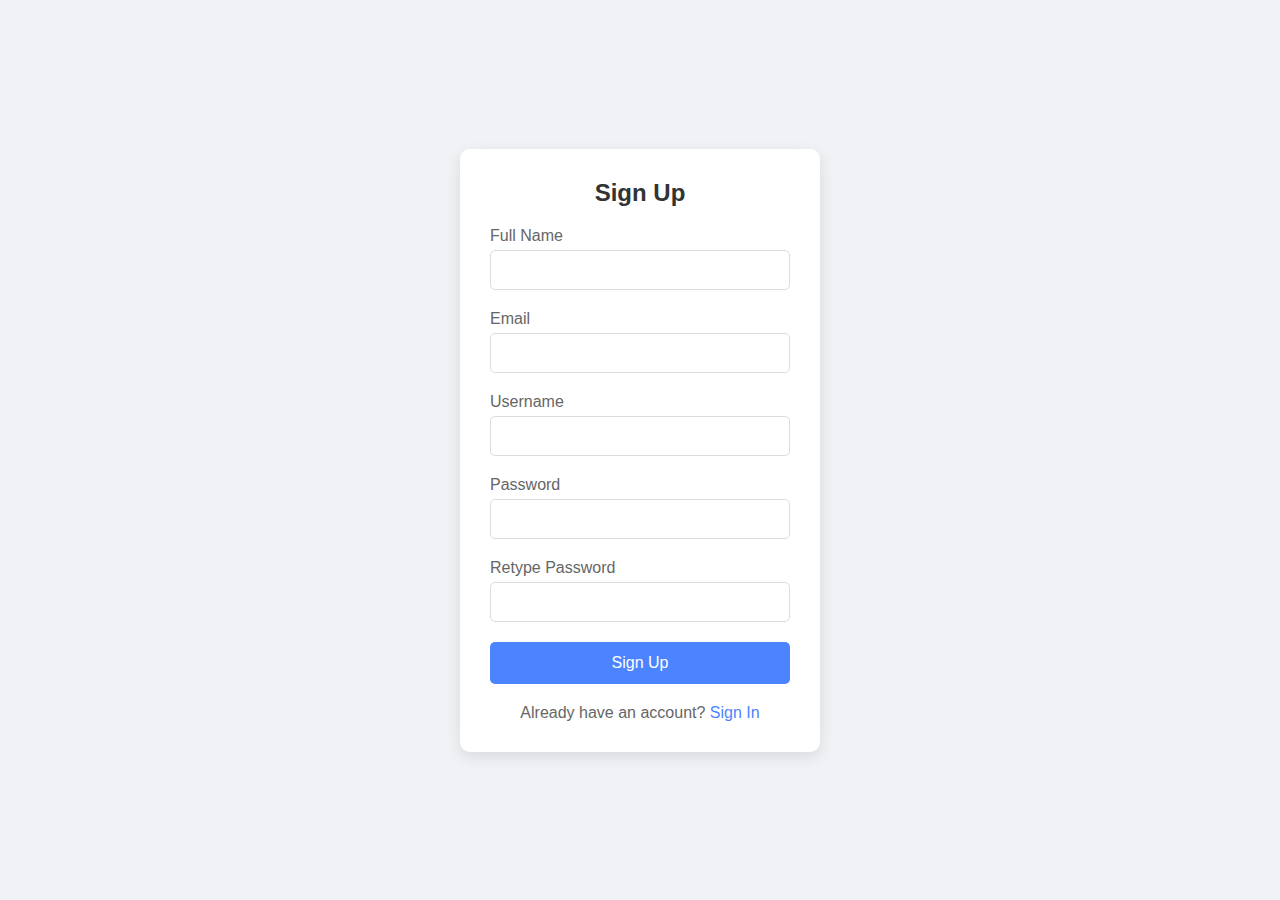
<file: index.html>
<!DOCTYPE html>
<html lang="en">
<head>
    <meta charset="UTF-8">
    <meta name="viewport" content="width=device-width, initial-scale=1.0">
    <title>Authentication System</title>
    <link rel="stylesheet" href="styles.css">
</head>
<body>
    <!-- Sign Up Form -->
    <div class="container" id="signup-container">
        <form class="form" id="signup-form">
            <h2>Sign Up</h2>
            <div class="form-group">
                <label for="signup-name">Full Name</label>
                <input type="text" id="signup-name" required>
            </div>
            <div class="form-group">
                <label for="signup-email">Email</label>
                <input type="email" id="signup-email" required>
            </div>
            <div class="form-group">
                <label for="signup-username">Username</label>
                <input type="text" id="signup-username" required>
            </div>
            <div class="form-group">
                <label for="signup-password">Password</label>
                <input type="password" id="signup-password" required>
            </div>
            <div class="form-group">
                <label for="signup-retype-password">Retype Password</label>
                <input type="password" id="signup-retype-password" required>
            </div>
            <button type="submit" class="btn" id="signup-btn">Sign Up</button>
            <div class="switch">
                Already have an account? <a href="#" id="show-signin">Sign In</a>
            </div>
            <div class="error-message" id="signup-error"></div>
        </form>
    </div>

    <!-- Sign In Form -->
    <div class="container" id="signin-container" style="display: none;">
        <form class="form" id="signin-form">
            <h2>Sign In</h2>
            <div class="form-group">
                <label for="signin-username">Username</label>
                <input type="text" id="signin-username" required>
            </div>
            <div class="form-group">
                <label for="signin-password">Password</label>
                <input type="password" id="signin-password" required>
            </div>
            <button type="submit" class="btn" id="signin-btn">Sign In</button>
            <div class="switch">
                Don't have an account? <a href="#" id="show-signup">Sign Up</a>
            </div>
            <div class="error-message" id="signin-error"></div>
        </form>
    </div>
    <script src="script.js"></script>
</body>
</html>
</file>
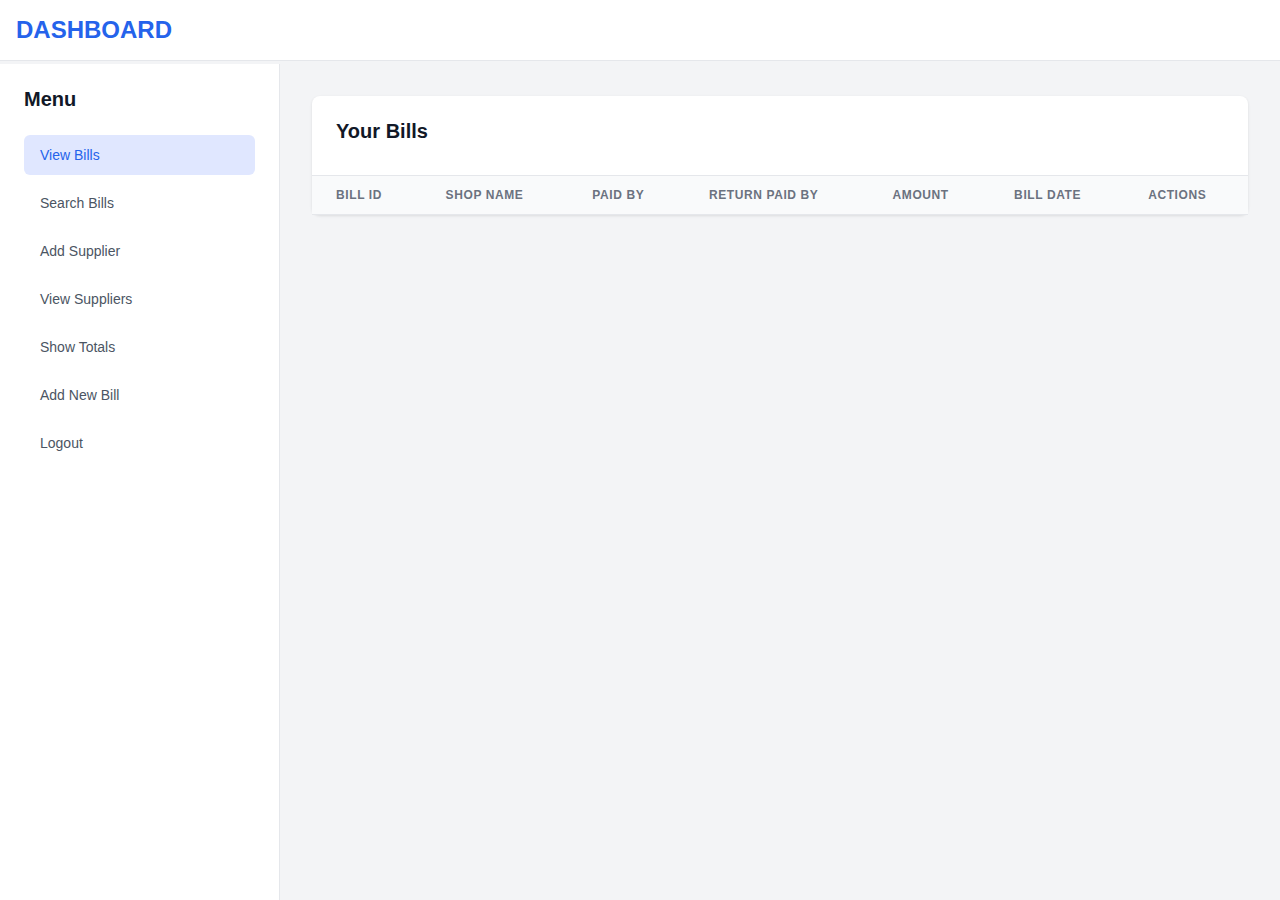
<file: dashboard.html>
<!DOCTYPE html>
<html lang="en">
<head>
    <meta charset="UTF-8">
    <meta name="viewport" content="width=device-width, initial-scale=1.0">
    <title>Bill Management Dashboard</title>
    <link rel="stylesheet" href="dashboard.css">
    <link href="https://fonts.googleapis.com/css2?family=Inter:wght@400;500;600&display=swap" rel="stylesheet">
</head>
<body>
    <!-- Header -->
    <header class="dashboard-header">
        <div class="header-logo">DASHBOARD</div>
    </header>

    <div class="dashboard-container">
        <!-- Sidebar -->
        <div class="sidebar">
            <h2>Menu</h2>
            <ul>
                <li><a href="#" id="viewBills" class="active">
                    <span>View Bills</span>
                </a></li>
                <li><a href="#" id="searchBills">
                    <span>Search Bills</span>
                </a></li>
                <li><a href="#" id="addSupplier">
                    <span>Add Supplier</span>
                </a></li>
                <li><a href="#" id="viewSuppliers">
                    <span>View Suppliers</span>
                </a></li>
                <li><a href="#" id="showTotals">
                    <span>Show Totals</span>
                </a></li>
                <li><a href="#" id="addBillButton">
                    <span>Add New Bill</span>
                </a></li>
                <li><a href="#" id="logoutButton">
                    <span>Logout</span>
                </a></li>
            </ul>
        </div>

        <!-- Main Content -->
        <div class="main-content">
                        <!-- Bill Section -->
            <div class="card bill-section" id="billSection">
                <div class="card-header">
                    <h2 class="card-title">Your Bills</h2>
                </div>
                <table>
                    <thead>
                        <tr>
                            <th>Bill ID</th>
                            <th>Shop Name</th>
                            <th>Paid By</th>
                            <th>Return Paid By</th>
                            <th>Amount</th>
                            <th>Bill Date</th>
                            <th>Actions</th>
                        </tr>
                    </thead>
                    <tbody id="billsTableBody">
                        <!-- Bills will be added here dynamically -->
                    </tbody>
                </table>
            </div>

            <!-- Totals Section -->
            <div class="card totals-section" id="totalsSection" style="display:none;">
                <div class="card-header">
                    <h2 class="card-title">Bill Totals</h2>
                </div>
                <div class="card-content">
                    <p id="totalAmount" class="text-xl font-bold"></p>
                </div>
            </div>

            <!-- Search Section -->
            <div class="card search-section" id="searchSection" style="display:none;">
                <div class="card-header">
                    <h2 class="card-title">Search Bills</h2>
                </div>
                <div class="search-controls">
                    <input type="text" class="search-input" placeholder="Search bills...">
                    <select class="filter-select">
                        <option>Filter by date</option>
                        <option>Last 7 days</option>
                        <option>Last 30 days</option>
                        <option>Last 90 days</option>
                    </select>
                </div>
                <table>
                    <thead>
                        <tr>
                            <th>Bill ID</th>
                            <th>Shop Name</th>
                            <th>Amount</th>
                            <th>Bill Date</th>
                        </tr>
                    </thead>
                    <tbody id="searchResults">
                        <!-- Search results will be added here dynamically -->
                    </tbody>
                </table>
            </div>

            <!-- Add Bill Section -->
            <div class="card add-bill-section" id="addBillSection" style="display:none;">
                <div class="card-header">
                    <h2 class="card-title">Add New Bill</h2>
                </div>
                <form id="addBillForm" class="card-content">
                    <div class="form-group">
                        <label for="shopName">Shop Name:</label>
                        <input type="text" id="shopName" name="shopName" required>
                    </div>

                    <div class="form-group">
                        <h3>Items</h3>
                        <div id="itemsSection">
                            <!-- Dynamically added items go here -->
                        </div>
                        <button type="button" id="addMoreItemsButton" class="action-button">Add More Items</button>
                    </div>

                    <div class="form-group">
                        <label for="amount">Amount:</label>
                        <input type="number" id="amount" name="amount" required>
                    </div>

                    <div class="form-group">
                        <label for="paidBy">Paid By:</label>
                        <input type="text" id="paidBy" name="paidBy" required>
                    </div>

                    <div class="form-group">
                        <label for="returnPaidBy">Return Paid By:</label>
                        <input type="text" id="returnPaidBy" name="returnPaidBy" required>
                    </div>

                    <div class="form-group">
                        <label for="billImage">Bill Image:</label>
                        <input type="file" id="billImage" name="billImage" accept="image/*" required>
                    </div>

                    <div class="form-group">
                        <label for="billDate">Bill Date:</label>
                        <input type="date" id="billDate" name="billDate" required>
                    </div>

                    <button type="submit" id="submitButton">Add Bill</button>
                    <div id="loadingSpinnerBill" class="spinner" style="display:none;"></div>
                </form>
            </div>

            <!-- Add Supplier Section -->
            <div class="card add-supplier-section" id="addSupplierSection" style="display:none;">
                <div class="card-header">
                    <h2 class="card-title">Add New Supplier</h2>
                </div>
                <form id="addSupplierForm" class="card-content">
                    <div class="form-group">
                        <label for="supplierName">Supplier Name:</label>
                        <input type="text" id="supplierName" name="supplierName" required>
                    </div>

                    <div class="form-group">
                        <label for="supplierContact">Supplier Contact:</label>
                        <input type="text" id="supplierContact" name="supplierContact" required>
                    </div>

                    <div class="form-group">
                        <label for="supplierShop">Supplier Shop Name:</label>
                        <input type="text" id="supplierShop" name="supplierShop" required>
                    </div>

                    <div class="form-group">
                        <label for="supplierAddress">Address (Google Map Link):</label>
                        <input type="text" id="supplierAddress" name="supplierAddress" required>
                    </div>

                    <button type="submit">Add Supplier</button>
                    <div id="loadingSpinnerSupplier" class="spinner" style="display:none;"></div>
                </form>
            </div>

            <!-- View Suppliers Section -->
            <div class="card supplier-section" id="supplierSection" style="display:none;">
                <div class="card-header">
                    <h2 class="card-title">Your Suppliers</h2>
                </div>
                <table>
                    <thead>
                        <tr>
                            <th>Supplier ID</th>
                            <th>Name</th>
                            <th>Contact</th>
                            <th>Shop</th>
                            <th>Address</th>
                            <th>Actions</th>
                        </tr>
                    </thead>
                    <tbody id="suppliersTableBody">
                        <!-- Suppliers will be added here dynamically -->
                    </tbody>
                </table>
            </div>
        </div>
    </div>

    <script src="dashboard.js"></script>
</body>
</html>
</file>
<file: styles.css>
* {
    margin: 0;
    padding: 0;
    box-sizing: border-box;
    font-family: Arial, sans-serif;
}

body {
    display: flex;
    justify-content: center;
    align-items: center;
    min-height: 100vh;
    background: #f0f2f5;
}

.container {
    position: relative;
    width: 100%;
    max-width: 400px;
    padding: 20px;
    animation: fadeIn 0.5s ease-in-out;
}

.form {
    background: white;
    padding: 30px;
    border-radius: 10px;
    box-shadow: 0 5px 15px rgba(0, 0, 0, 0.1);
}

.form h2 {
    margin-bottom: 20px;
    color: #333;
    text-align: center;
}

.form-group {
    margin-bottom: 20px;
}

.form-group label {
    display: block;
    margin-bottom: 5px;
    color: #666;
}

.form-group input {
    width: 100%;
    padding: 10px;
    border: 1px solid #ddd;
    border-radius: 5px;
    font-size: 16px;
}

.form-group input:focus {
    outline: none;
    border-color: #4c84ff;
}

.error-input {
    border-color: #ff4444 !important;
}

.btn {
    width: 100%;
    padding: 12px;
    background: #4c84ff;
    border: none;
    border-radius: 5px;
    color: white;
    font-size: 16px;
    cursor: pointer;
    transition: background 0.3s;
}

.btn:hover {
    background: #3367d6;
}

.btn.loading::after {
    content: '';
    display: inline-block;
    width: 16px;
    height: 16px;
    border: 2px solid rgba(255, 255, 255, 0.3);
    border-top-color: #fff;
    border-radius: 50%;
    animation: spin 1s linear infinite;
    margin-left: 8px;
    vertical-align: middle;
}

.switch {
    margin-top: 20px;
    text-align: center;
    color: #666;
}

.switch a {
    color: #4c84ff;
    text-decoration: none;
}

.error-message {
    color: #ff4444;
    margin-top: 10px;
    text-align: center;
    display: none;
}

@keyframes spin {
    0% { transform: rotate(0deg); }
    100% { transform: rotate(360deg); }
}

@keyframes fadeIn {
    from { opacity: 0; }
    to { opacity: 1; }
}

/* Previous styles remain the same... */
/* Dashboard Title Bar */
.dashboard-title-bar {
    background-color: white;
    padding: 1rem 2rem;
    border-bottom: 1px solid #e5e7eb;
    margin-bottom: 1.5rem;
    box-shadow: 0 1px 3px rgba(0, 0, 0, 0.05);
}

.dashboard-title {
    font-size: 1.5rem;
    color: #111827;
    font-weight: 600;
}

.dashboard-subtitle {
    color: #6b7280;
    font-size: 0.875rem;
    margin-top: 0.25rem;
}

/* Breadcrumb navigation */
.breadcrumb {
    display: flex;
    align-items: center;
    gap: 0.5rem;
    margin-bottom: 1rem;
    font-size: 0.875rem;
    color: #6b7280;
}

.breadcrumb a {
    color: #2563eb;
    text-decoration: none;
}

.breadcrumb span::after {
    content: '/';
    margin-left: 0.5rem;
    color: #d1d5db;
}

/* Enhanced card styles */
.card {
    transition: transform 0.2s, box-shadow 0.2s;
}

.card:hover {
    transform: translateY(-2px);
    box-shadow: 0 4px 6px rgba(0, 0, 0, 0.1);
}

/* Quick action buttons */
.quick-actions {
    display: flex;
    gap: 1rem;
    margin-bottom: 1.5rem;
}

.action-button {
    display: flex;
    align-items: center;
    gap: 0.5rem;
    padding: 0.75rem 1.5rem;
    background-color: white;
    border: 1px solid #e5e7eb;
    border-radius: 0.5rem;
    color: #374151;
    font-size: 0.875rem;
    font-weight: 500;
    cursor: pointer;
    transition: all 0.2s;
}

.action-button:hover {
    background-color: #f9fafb;
    border-color: #d1d5db;
}

/* Enhanced table interactions */
table tr {
    transition: background-color 0.2s;
}

table tr:hover {
    background-color: #f9fafb;
}

/* Enhanced form styles */
.form-group {
    position: relative;
}

input:focus {
    outline: none;
    border-color: #2563eb;
    box-shadow: 0 0 0 3px rgba(37, 99, 235, 0.1);
}

/* Tooltips */
.tooltip {
    position: relative;
    display: inline-block;
}

.tooltip:hover::after {
    content: attr(data-tooltip);
    position: absolute;
    bottom: 100%;
    left: 50%;
    transform: translateX(-50%);
    padding: 0.5rem;
    background-color: #1f2937;
    color: white;
    font-size: 0.75rem;
    border-radius: 0.25rem;
    white-space: nowrap;
    z-index: 10;
}

/* Status indicators */
.status-indicator {
    display: inline-flex;
    align-items: center;
    gap: 0.375rem;
}

.status-dot {
    width: 0.5rem;
    height: 0.5rem;
    border-radius: 9999px;
}

.status-active {
    background-color: #10b981;
}

.status-inactive {
    background-color: #ef4444;
}

/* Welcome banner */
.welcome-banner {
    background: linear-gradient(to right, #2563eb, #1d4ed8);
    color: white;
    padding: 2rem;
    border-radius: 0.5rem;
    margin-bottom: 2rem;
}

.welcome-banner h2 {
    font-size: 1.5rem;
    font-weight: 600;
    margin-bottom: 0.5rem;
}

.welcome-banner p {
    opacity: 0.9;
}

/* Helper classes */
.text-sm { font-size: 0.875rem; }
.text-gray { color: #6b7280; }
.mt-4 { margin-top: 1rem; }
.mb-4 { margin-bottom: 1rem; }

/* Responsive improvements */
@media (max-width: 1024px) {
    .sidebar {
        width: 240px;
    }
    
    .main-content {
        margin-left: 240px;
    }
}

@media (max-width: 768px) {
    .sidebar {
        display: none;
    }
    
    .main-content {
        margin-left: 0;
    }
    
    .quick-actions {
        flex-wrap: wrap;
    }
    
    .action-button {
        width: calc(50% - 0.5rem);
    }
}
</file>
<file: dashboard.css>
/* Reset and base styles */
* {
    margin: 0;
    padding: 0;
    box-sizing: border-box;
}

body {
    font-family: -apple-system, BlinkMacSystemFont, 'Segoe UI', Roboto, 'Helvetica Neue', Arial, sans-serif;
    background-color: #f3f4f6;
    margin: 0;
    padding: 0;
}

/* Header styles */
.dashboard-header {
    background-color: white;
    padding: 1rem;
    border-bottom: 1px solid #e5e7eb;
    display: flex;
    justify-content: space-between;
    align-items: center;
    position: fixed;
    top: 0;
    left: 0;
    right: 0;
    z-index: 100;
}

.header-logo {
    color: #2563eb;
    font-weight: bold;
    font-size: 1.5rem;
}

.header-nav {
    display: flex;
    gap: 2rem;
    align-items: center;
}

.header-nav a {
    color: #6b7280;
    text-decoration: none;
    font-size: 0.875rem;
    padding: 0.5rem 1rem;
    border-radius: 0.375rem;
    transition: all 0.2s;
}

.header-nav a:hover {
    color: #111827;
    background-color: #f3f4f6;
}

.header-nav a.active {
    color: #2563eb;
    font-weight: 500;
}

/* Dashboard container */
.dashboard-container {
    display: flex;
    padding-top: 64px; /* Height of header */
    min-height: 100vh;
}

/* Sidebar styles */
.sidebar {
    width: 280px;
    background-color: white;
    border-right: 1px solid #e5e7eb;
    padding: 1.5rem;
    height: calc(100vh - 64px);
    position: fixed;
    overflow-y: auto;
}

.sidebar h2 {
    color: #111827;
    font-size: 1.25rem;
    font-weight: 600;
    margin-bottom: 1.5rem;
}

.sidebar ul {
    list-style: none;
    padding: 0;
}

.sidebar ul li {
    margin: 0.5rem 0;
}

.sidebar ul li a {
    display: flex;
    align-items: center;
    padding: 0.75rem 1rem;
    color: #4b5563;
    text-decoration: none;
    border-radius: 0.375rem;
    transition: all 0.2s;
    font-size: 0.875rem;
}

.sidebar ul li a:hover {
    background-color: #f3f4f6;
    color: #111827;
}

.sidebar ul li a.active {
    background-color: #e0e7ff;
    color: #2563eb;
}

/* Main content */
.main-content {
    flex: 1;
    padding: 2rem;
    margin-left: 280px; /* Width of sidebar */
    background-color: #f3f4f6;
}

/* Card styles */
.card {
    background-color: white;
    border-radius: 0.5rem;
    box-shadow: 0 1px 3px rgba(0, 0, 0, 0.1);
    margin-bottom: 1.5rem;
}

.card-header {
    padding: 1.5rem;
    border-bottom: 1px solid #e5e7eb;
}

.card-title {
    font-size: 1.25rem;
    color: #111827;
    font-weight: 600;
    margin-bottom: 0.5rem;
}

.card-description {
    color: #6b7280;
    font-size: 0.875rem;
}

/* Search and filter section */
.search-controls {
    padding: 1rem 1.5rem;
    background-color: #f9fafb;
    border-bottom: 1px solid #e5e7eb;
    display: flex;
    gap: 1rem;
    align-items: center;
}

.search-input {
    flex: 1;
    padding: 0.5rem 1rem;
    border: 1px solid #e5e7eb;
    border-radius: 0.375rem;
    font-size: 0.875rem;
}

.filter-select {
    padding: 0.5rem 2rem 0.5rem 1rem;
    border: 1px solid #e5e7eb;
    border-radius: 0.375rem;
    font-size: 0.875rem;
    background-color: white;
    min-width: 150px;
}

/* Table styles */
table {
    width: 100%;
    border-collapse: separate;
    border-spacing: 0;
}

table th {
    background-color: #f9fafb;
    padding: 0.75rem 1.5rem;
    text-align: left;
    font-size: 0.75rem;
    font-weight: 600;
    color: #6b7280;
    text-transform: uppercase;
    letter-spacing: 0.05em;
    border-bottom: 1px solid #e5e7eb;
}

table td {
    padding: 1rem 1.5rem;
    color: #374151;
    font-size: 0.875rem;
    border-bottom: 1px solid #e5e7eb;
}

/* Status badges */
.badge {
    display: inline-flex;
    align-items: center;
    padding: 0.25rem 0.75rem;
    border-radius: 9999px;
    font-size: 0.75rem;
    font-weight: 500;
}

.badge-success {
    background-color: #dcfce7;
    color: #166534;
}

.badge-warning {
    background-color: #fef3c7;
    color: #92400e;
}

.badge-error {
    background-color: #fee2e2;
    color: #991b1b;
}

/* Form styles */
form {
    padding: 1.5rem;
}

.form-group {
    margin-bottom: 1rem;
}

label {
    display: block;
    margin-bottom: 0.5rem;
    color: #374151;
    font-size: 0.875rem;
    font-weight: 500;
}

input[type="text"],
input[type="number"],
input[type="date"],
input[type="file"] {
    width: 100%;
    padding: 0.5rem 0.75rem;
    border: 1px solid #e5e7eb;
    border-radius: 0.375rem;
    font-size: 0.875rem;
}

button {
    background-color: #2563eb;
    color: white;
    padding: 0.5rem 1rem;
    border: none;
    border-radius: 0.375rem;
    font-size: 0.875rem;
    font-weight: 500;
    cursor: pointer;
    transition: background-color 0.2s;
}

button:hover {
    background-color: #1d4ed8;
}

/* Loading spinner */
.spinner {
    border: 3px solid rgba(37, 99, 235, 0.1);
    border-top: 3px solid #2563eb;
    border-radius: 50%;
    width: 24px;
    height: 24px;
    animation: spin 1s linear infinite;
    margin: 1rem auto;
}

@keyframes spin {
    0% { transform: rotate(0deg); }
    100% { transform: rotate(360deg); }
}
</file>
